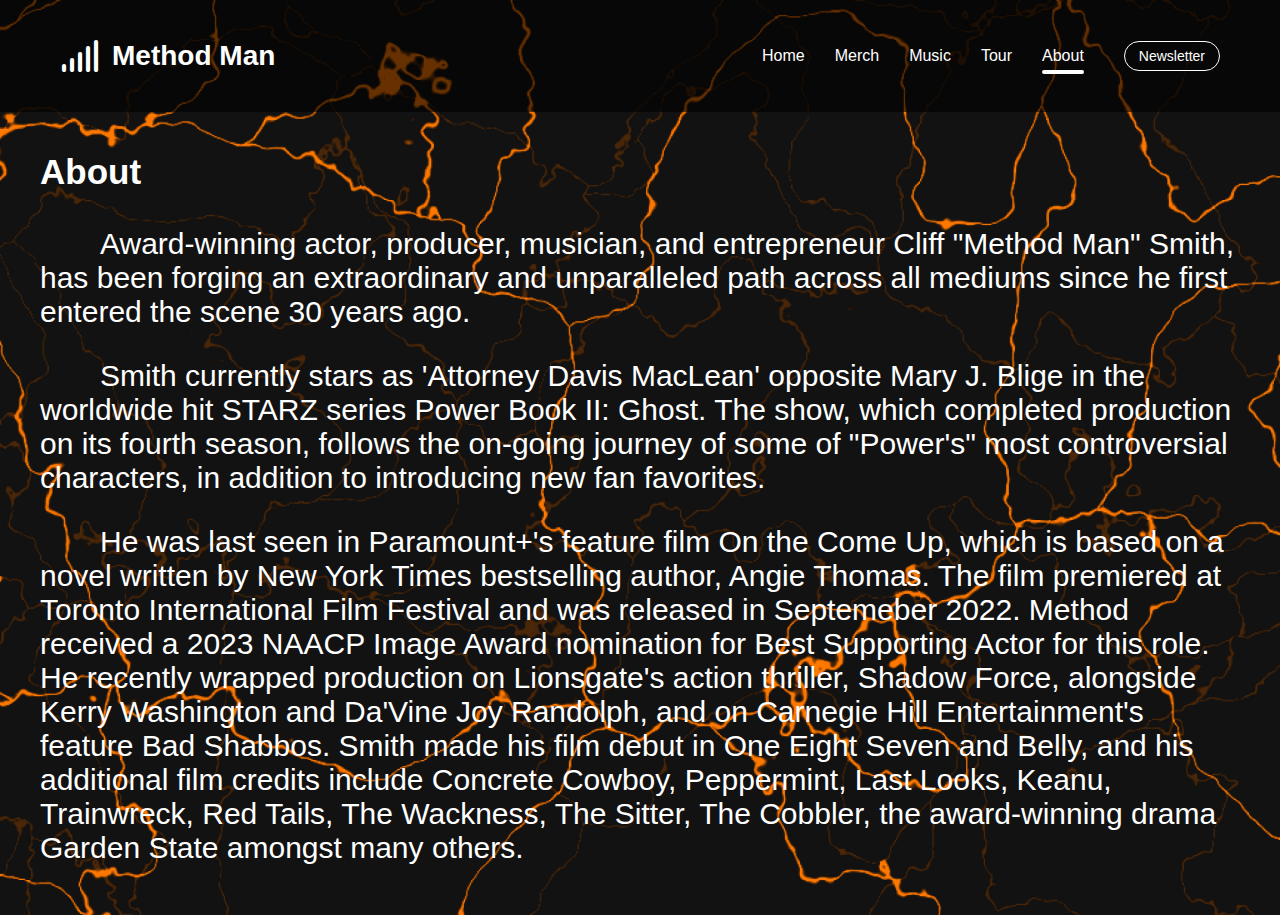
<file: pages/about.html>
<!DOCTYPE html>
<html lang="en">
  <head>
    <meta charset="UTF-8" />
    <meta name="viewport" content="width=device-width, initial-scale=1.0" />
    <title>Method Man | About</title>
    <link rel="stylesheet" href="../assets/css/pages.css" />
    <link
      rel="stylesheet"
      href="https://cdnjs.cloudflare.com/ajax/libs/font-awesome/6.5.0/css/all.min.css"
    />
  </head>
  <body>
    <div class="hero">
      <header>
        <div class="logo">
          <i class="fas fa-signal"></i>
          <span>Method Man</span>
        </div>
        <nav>
          <ul>
            <li><a href="../index.html">Home</a></li>
            <li><a href="./merch.html">Merch</a></li>
            <li><a href="./music.html">Music</a></li>
            <li><a href="./tour.html">Tour</a></li>
            <li><a href="./about.html" class="active">About</a></li>
          </ul>
          <a href="./newsletter.html" class="newsletter-btn">Newsletter</a>
        </nav>
      </header>

      <main>
        <section class="about">
          <div class="container">
            <h3>About</h3>
            <p>
              Award-winning actor, producer, musician, and entrepreneur Cliff
              "Method Man" Smith, has been forging an extraordinary and
              unparalleled path across all mediums since he first entered the
              scene 30 years ago.
            </p>
            <p>
              Smith currently stars as 'Attorney Davis MacLean' opposite Mary J.
              Blige in the worldwide hit STARZ series Power Book II: Ghost. The
              show, which completed production on its fourth season, follows the
              on-going journey of some of "Power's" most controversial
              characters, in addition to introducing new fan favorites.
            </p>
            <p>
              He was last seen in Paramount+'s feature film On the Come Up,
              which is based on a novel written by New York Times bestselling
              author, Angie Thomas. The film premiered at Toronto International
              Film Festival and was released in Septemeber 2022. Method received
              a 2023 NAACP Image Award nomination for Best Supporting Actor for
              this role. He recently wrapped production on Lionsgate's action
              thriller, Shadow Force, alongside Kerry Washington and Da'Vine Joy
              Randolph, and on Carnegie Hill Entertainment's feature Bad
              Shabbos. Smith made his film debut in One Eight Seven and Belly,
              and his additional film credits include Concrete Cowboy,
              Peppermint, Last Looks, Keanu, Trainwreck, Red Tails, The
              Wackness, The Sitter, The Cobbler, the award-winning drama Garden
              State amongst many others.
            </p>
          </div>
        </section>
      </main>
    </div>
  </body>
</html>
</file>
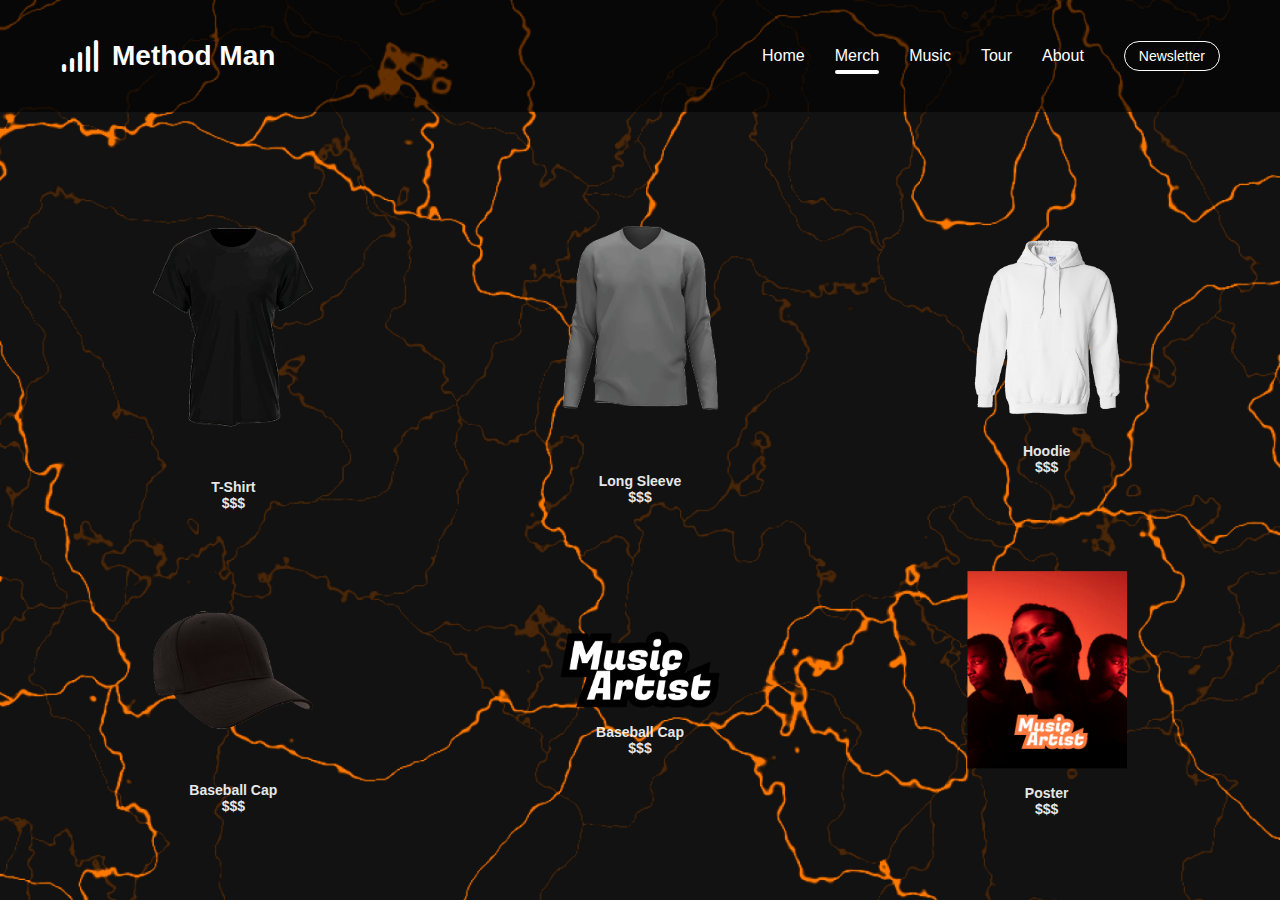
<file: pages/merch.html>
<!DOCTYPE html>
<html lang="en">
  <head>
    <meta charset="UTF-8" />
    <meta name="viewport" content="width=device-width, initial-scale=1.0" />
    <title>Merch - Music Artist</title>
    <link rel="stylesheet" href="../assets/css/pages.css" />
    <link
      rel="stylesheet"
      href="https://cdnjs.cloudflare.com/ajax/libs/font-awesome/6.5.0/css/all.min.css"
    />
  </head>
  <body>
    <div class="merch-page">
      <header>
        <div class="logo">
          <i class="fas fa-signal"></i>
          <span>Method Man</span>
        </div>
        <nav>
          <ul>
            <li><a href="../index.html">Home</a></li>
            <li><a href="./merch.html" class="active">Merch</a></li>
            <li><a href="./music.html">Music</a></li>
            <li><a href="#">Tour</a></li>
            <li><a href="#">About</a></li>
          </ul>
          <a href="#" class="newsletter-btn">Newsletter</a>
        </nav>
      </header>

      <main class="merch-grid">
        <div class="item">
          <img src="../assets/img/item-1.png" alt="T-Shirt" />
          <div class="label">T-Shirt<br />$$$</div>
        </div>
        <div class="item">
          <img src="../assets/img/item-2.png" alt="Long Sleeve" />
          <div class="label">Long Sleeve<br />$$$</div>
        </div>
        <div class="item">
          <img src="../assets/img/item-3.png" alt="Hoodie" />
          <div class="label">Hoodie<br />$$$</div>
        </div>

        <div class="item">
          <img src="../assets/img/item-4.png" alt="Baseball Cap" />
          <div class="label">Baseball Cap<br />$$$</div>
        </div>
        <div class="item">
          <img src="../assets/img/item-5.png" alt="Baseball Cap" />
          <div class="label">Baseball Cap<br />$$$</div>
        </div>
        <div class="item">
          <img src="../assets/img/item-6.png" alt="Poster" />
          <div class="label">Poster<br />$$$</div>
        </div>
      </main>
    </div>
  </body>
</html>
</file>
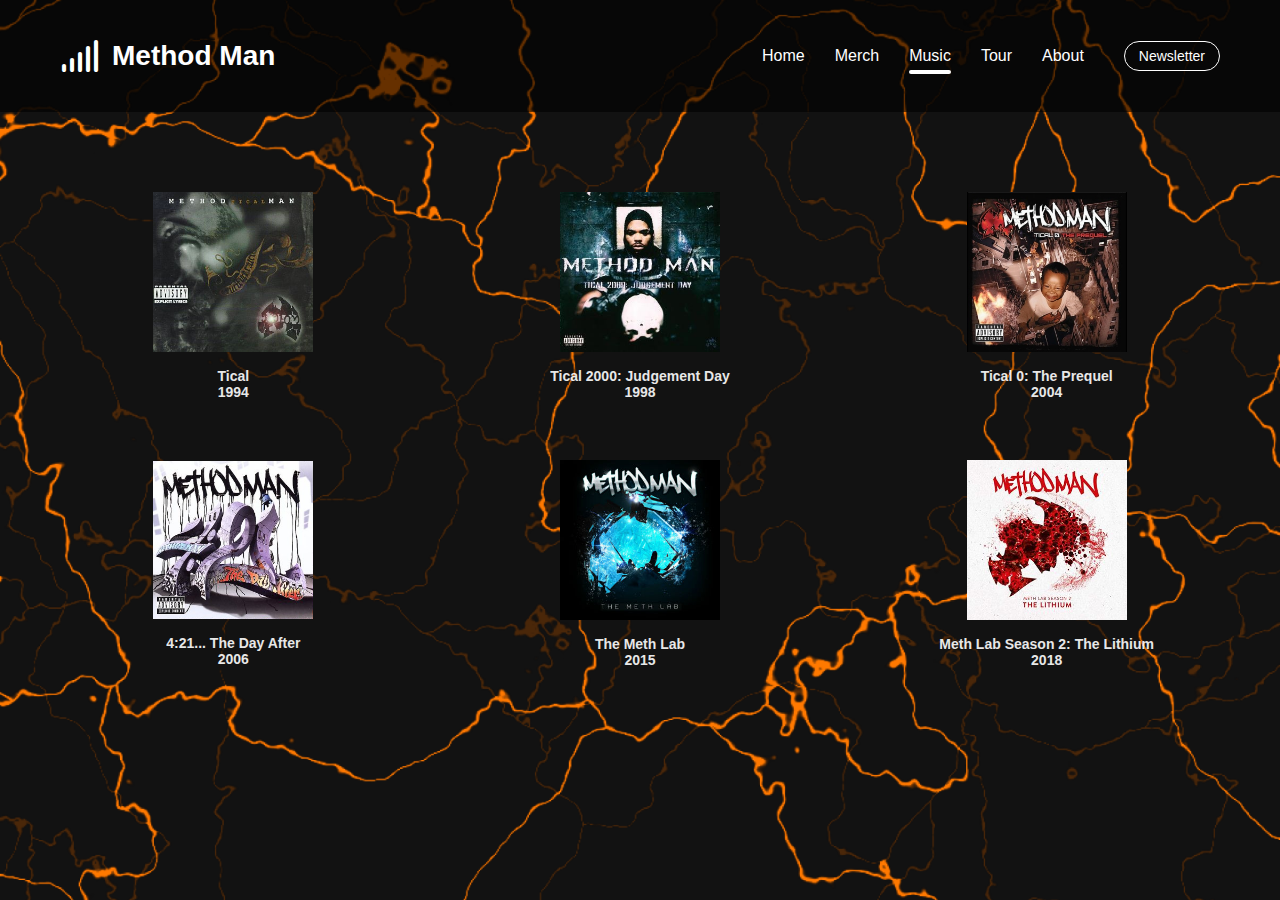
<file: pages/music.html>
<!DOCTYPE html>
<html lang="en">
  <head>
    <meta charset="UTF-8" />
    <meta name="viewport" content="width=device-width, initial-scale=1.0" />
    <title>Merch - Music Artist</title>
    <link rel="stylesheet" href="../assets/css/pages.css" />
    <link
      rel="stylesheet"
      href="https://cdnjs.cloudflare.com/ajax/libs/font-awesome/6.5.0/css/all.min.css"
    />
  </head>
  <body>
    <div class="merch-page">
      <header>
        <div class="logo">
          <i class="fas fa-signal"></i>
          <span>Method Man</span>
        </div>
        <nav>
          <ul>
            <li><a href="../index.html">Home</a></li>
            <li><a href="./merch.html">Merch</a></li>
            <li><a href="./music.html" class="active">Music</a></li>
            <li><a href="#">Tour</a></li>
            <li><a href="#">About</a></li>
          </ul>
          <a href="#" class="newsletter-btn">Newsletter</a>
        </nav>
      </header>

      <main class="merch-grid">
        <div class="item">
          <img src="../assets/img/album-1.jpg" alt="Tical" />
          <div class="label">Tical<br />1994</div>
        </div>
        <div class="item">
          <img
            src="../assets/img/album-2.jpg"
            alt="Tical 2000: Judgement Day"
          />
          <div class="label">Tical 2000: Judgement Day<br />1998</div>
        </div>
        <div class="item">
          <img src="../assets/img/album-3.jpg" alt="Tical 0: The Prequel " />
          <div class="label">Tical 0: The Prequel <br />2004</div>
        </div>

        <div class="item">
          <img src="../assets/img/album-4.jpg" alt="4:21... The Day After" />
          <div class="label">4:21... The Day After<br />2006</div>
        </div>
        <div class="item">
          <img src="../assets/img/album-5.jpg" alt="The Meth Lab" />
          <div class="label">The Meth Lab <br />2015</div>
        </div>
        <div class="item">
          <img
            src="../assets/img/album-6.jpg"
            alt="Meth Lab Season 2: The Lithium"
          />
          <div class="label">Meth Lab Season 2: The Lithium <br />2018</div>
        </div>
      </main>
    </div>
  </body>
</html>
</file>
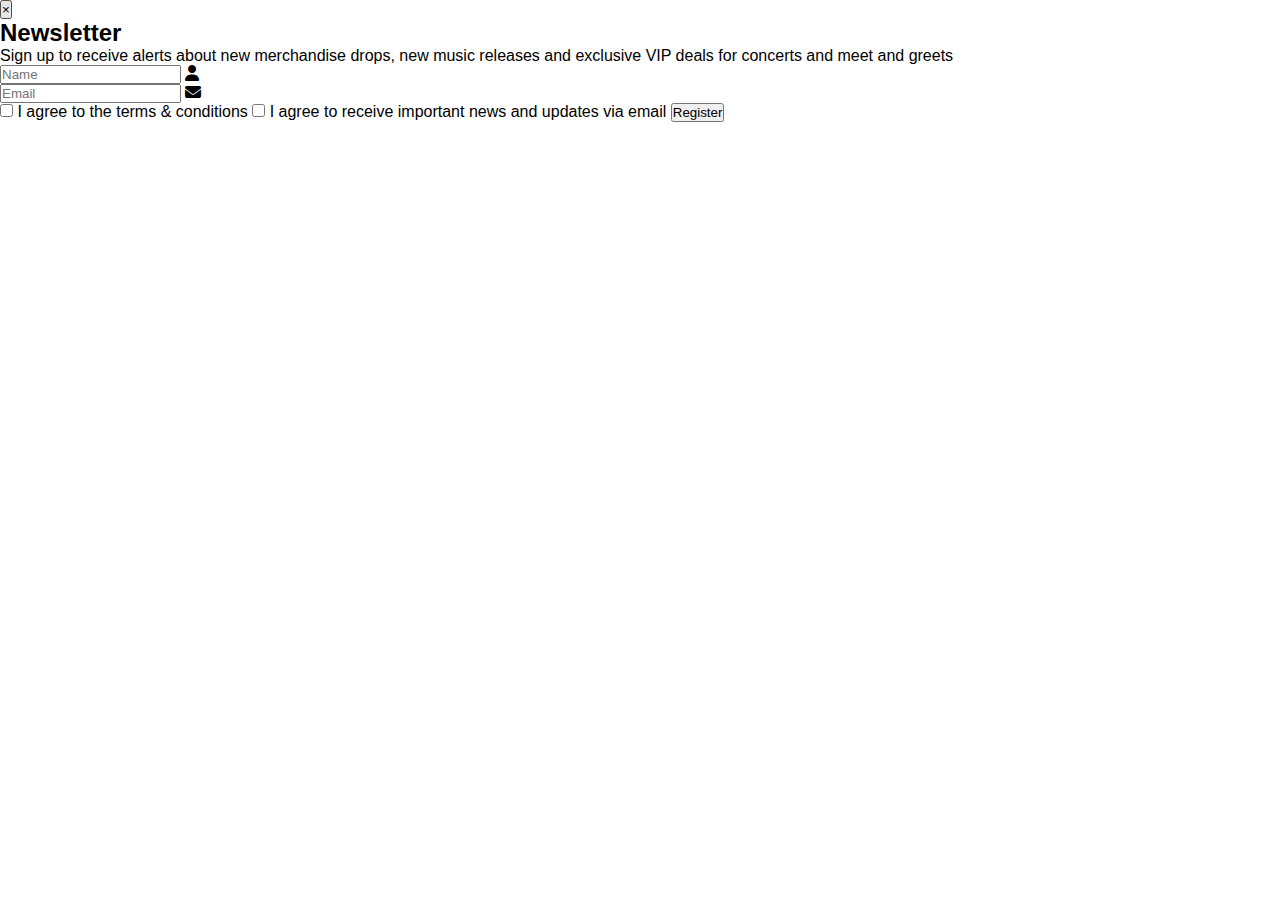
<file: pages/newsletter.html>
<!DOCTYPE html>
<html lang="en">
  <head>
    <meta charset="UTF-8" />
    <meta name="viewport" content="width=device-width, initial-scale=1.0" />
    <title>Method Man | Subscribe</title>
    <link rel="stylesheet" href="../assets/css/styles.css" />
    <link
      rel="stylesheet"
      href="https://cdnjs.cloudflare.com/ajax/libs/font-awesome/6.5.0/css/all.min.css"
    />
  </head>
  <body>
   

      <main>
        <div class="newsletter-modal">
          <button class="close-btn">&times;</button>
          <h2>Newsletter</h2>
          <p>
            Sign up to receive alerts about new merchandise drops, new music
            releases and exclusive VIP deals for concerts and meet and greets
          </p>

          <form>
            <div class="input-group">
              <input type="text" placeholder="Name" required />
              <span class="icon"><i class="fas fa-user"></i></span>
            </div>

            <div class="input-group">
              <input type="email" placeholder="Email" required />
              <span class="icon"><i class="fas fa-envelope"></i></span>
            </div>

            <label class="checkbox">
              <input type="checkbox" /> I agree to the terms & conditions
            </label>
            <label class="checkbox">
              <input type="checkbox" /> I agree to receive important news and
              updates via email
            </label>

            <button type="submit" class="submit-btn">Register</button>
          </form>
    
      </main>

  </body>
</html>
</file>
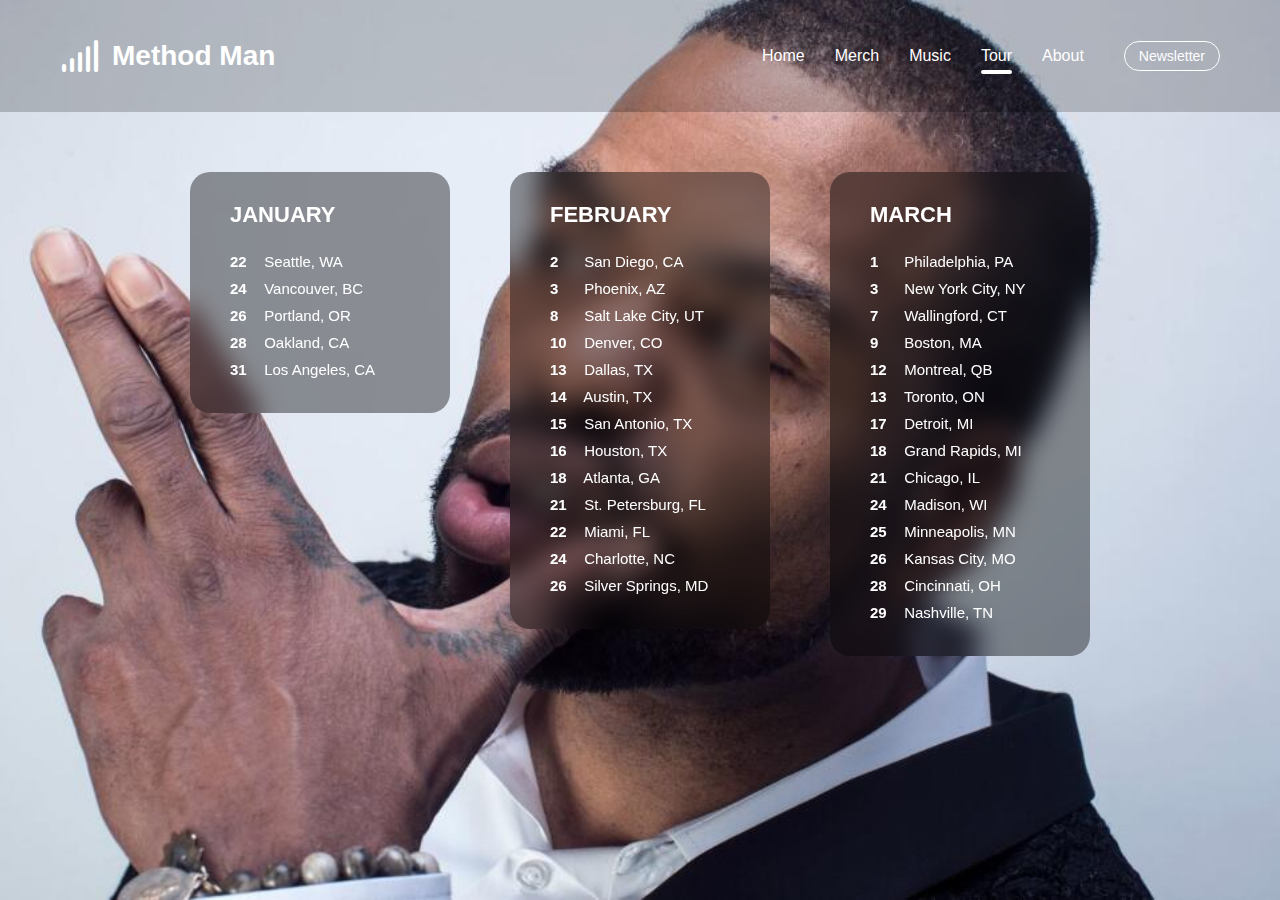
<file: pages/tour.html>
<!DOCTYPE html>
<html lang="en">
  <head>
    <meta charset="UTF-8" />
    <meta name="viewport" content="width=device-width, initial-scale=1.0" />
    <title>Method Man | Tour</title>
    <link rel="stylesheet" href="../assets/css/styles.css" />
    <link
      rel="stylesheet"
      href="https://cdnjs.cloudflare.com/ajax/libs/font-awesome/6.5.0/css/all.min.css"
    />
  </head>
  <body>
    <div class="hero">
      <header>
        <div class="logo">
          <i class="fas fa-signal"></i>
          <span>Method Man</span>
        </div>
        <nav>
          <ul>
            <li><a href="../index.html">Home</a></li>
            <li><a href="./merch.html">Merch</a></li>
            <li><a href="./music.html">Music</a></li>
            <li><a href="./tour.html" class="active">Tour</a></li>
            <li><a href="./about.html">About</a></li>
          </ul>
          <a href="#" class="newsletter-btn">Newsletter</a>
        </nav>
      </header>

      <main class="tour-grid">
        <div class="month">
          <h2>January</h2>
          <ul>
            <li><span>22</span> Seattle, WA</li>
            <li><span>24</span> Vancouver, BC</li>
            <li><span>26</span> Portland, OR</li>
            <li><span>28</span> Oakland, CA</li>
            <li><span>31</span> Los Angeles, CA</li>
          </ul>
        </div>

        <div class="month">
          <h2>February</h2>
          <ul>
            <li><span>2</span> San Diego, CA</li>
            <li><span>3</span> Phoenix, AZ</li>
            <li><span>8</span> Salt Lake City, UT</li>
            <li><span>10</span> Denver, CO</li>
            <li><span>13</span> Dallas, TX</li>
            <li><span>14</span> Austin, TX</li>
            <li><span>15</span> San Antonio, TX</li>
            <li><span>16</span> Houston, TX</li>
            <li><span>18</span> Atlanta, GA</li>
            <li><span>21</span> St. Petersburg, FL</li>
            <li><span>22</span> Miami, FL</li>
            <li><span>24</span> Charlotte, NC</li>
            <li><span>26</span> Silver Springs, MD</li>
          </ul>
        </div>

        <div class="month">
          <h2>March</h2>
          <ul>
            <li><span>1</span> Philadelphia, PA</li>
            <li><span>3</span> New York City, NY</li>
            <li><span>7</span> Wallingford, CT</li>
            <li><span>9</span> Boston, MA</li>
            <li><span>12</span> Montreal, QB</li>
            <li><span>13</span> Toronto, ON</li>
            <li><span>17</span> Detroit, MI</li>
            <li><span>18</span> Grand Rapids, MI</li>
            <li><span>21</span> Chicago, IL</li>
            <li><span>24</span> Madison, WI</li>
            <li><span>25</span> Minneapolis, MN</li>
            <li><span>26</span> Kansas City, MO</li>
            <li><span>28</span> Cincinnati, OH</li>
            <li><span>29</span> Nashville, TN</li>
          </ul>
        </div>
      </main>
    </div>
  </body>
</html>
</file>
<file: assets/css/pages.css>
* {
  margin: 0;
  padding: 0;
  box-sizing: border-box;
}

body {
  background: #121212 url("../img/bgd-pages.png");
  background-size: cover;
  background-repeat: repeat;
  font-family: 'Arial', sans-serif;
  color: white;
  min-height: 100vh;
}

header {
  display: flex;
  justify-content: space-between;
  align-items: center;
  padding: 40px 60px;
  background: rgba(0, 0, 0, 0.6);
}

.logo {
  font-size: 32px;
  font-weight: bold;
  display: flex;
  align-items: center;
  gap: 12px;
}

.logo span {
  line-height: 1;
  font-size: 28px;
  font-weight: 800;
}

nav {
  display: flex;
  align-items: center;
  gap: 20px;
}

nav ul {
  display: flex;
  list-style: none;
  gap: 30px;
}

nav ul li a {
  text-decoration: none;
  color: white;
  font-weight: 500;
  padding: 6px 0;
  position: relative;
}

nav ul li a.active::before {
  content: '';
  position: absolute;
  bottom: -4px;
  left: 0;
  width: 100%;
  height: 4px;
  background-color: white;
  border-radius: 2px;
}

.newsletter-btn {
  margin-left: 20px;
  padding: 6px 14px;
  border: 1px solid white;
  border-radius: 16px;
  text-decoration: none;
  color: white;
  font-size: 14px;
}

/* Merch */

.merch-grid {
  display: grid;
  grid-template-columns: repeat(3, 1fr);
  gap: 60px;
  padding: 80px 60px;
  text-align: center;
  align-items: center;
}

.merch-grid .item img {
  width: 160px;
  height: auto;
  object-fit: contain;
  margin-bottom: 12px;
}

.merch-grid .label {
  font-weight: bold;
  font-size: 14px;
  opacity: 0.9;
}

.merch-grid .logo-center {
  font-size: 40px;
  font-weight: 900;
  text-align: center;
  line-height: 1.2;
  letter-spacing: 1px;
  text-shadow: 2px 2px 0 black;
}

/* Music */

.music-grid {
  display: grid;
  grid-template-columns: repeat(3, 1fr);
  gap: 30px;
  padding: 80px 60px;
  text-align: center;
  align-items: center;
}

.music-grid .item img {
  width: 250px;
  height: auto;
  object-fit: contain;
  margin-bottom: 12px;
}

.music-grid .label {
  font-weight: bold;
  font-size: 14px;
  opacity: 0.9;
}

/* About */

.about {
  display: flex;
  flex-direction: column;
  margin-top: 20px;
  padding: 20px 40px;
}

.about h3 {
  font-size: 35px;
  margin-bottom: 1em;
}

.about p {
  font-size: 30px;
  text-indent: 2em;
  margin-bottom: 1em;
}
</file>
<file: assets/css/styles.css>
* {
  margin: 0;
  padding: 0;
  box-sizing: border-box;
}

body, html {
  height: 100%;
  font-family: 'Arial', sans-serif;
}

.hero {
  height: 100vh;
  background: linear-gradient(to bottom, #ff5a2c, #c90029);
  position: relative;
  color: white;
  display: flex;
  flex-direction: column;
  background-size: cover;
  background-position: center;
  background-repeat: no-repeat;
  background-image: url('../img/bgd.jpeg');
}

header {
  display: flex;
  justify-content: space-between;
  align-items: center;
  padding: 40px 60px;
  background: rgba(0, 0, 0, 0.2);
}

.logo {
  font-size: 32px;
  font-weight: bold;
  display: flex;
  align-items: center;
  gap: 12px;
}

.logo span {
  line-height: 1;
  font-size: 28px;
  font-weight: 800;
}

nav {
  display: flex;
  align-items: center;
  gap: 20px;
}

nav ul {
  display: flex;
  list-style: none;
  gap: 30px;
}

nav ul li a {
  text-decoration: none;
  color: white;
  font-weight: 500;
  padding: 6px 0;
  position: relative;
}

nav ul li a.active::before {
  content: '';
  position: absolute;
  bottom: -4px;
  left: 0;
  width: 100%;
  height: 4px;
  background-color: white;
  border-radius: 2px;
}

.newsletter-btn {
  margin-left: 20px;
  padding: 6px 14px;
  border: 1px solid white;
  border-radius: 16px;
  text-decoration: none;
  color: white;
  font-size: 14px;
}

.hero-content {
  display: flex;
  flex-direction: column;
  align-items: center;
  margin-top: auto;
  margin-bottom: 80px;
}

.cta-button {
  background: rgba(0, 0, 0, 0.6);
  color: white;
  padding: 12px 24px;
  border: 1px solid white;
  border-radius: 8px;
  margin-bottom: 20px;
  cursor: pointer;
  font-weight: bold;
}

.social-icons {
  display: flex;
  gap: 20px;
  font-size: 24px;
}

.social-icons a {
  color: white;
}

.social-icons i {
  transition: transform 0.2s ease;
  cursor: pointer;
}

.social-icons i:hover {
  transform: scale(1.2);
}

.latest {
  margin-top: 40px;
  text-align: center;
  font-size: 14px;
  opacity: 0.8;
}

/* Merch */

.merch-grid {
  display: grid;
  grid-template-columns: repeat(3, 1fr);
  gap: 60px;
  padding: 80px 60px;
  text-align: center;
  align-items: center;
}

.item img {
  width: 160px;
  height: auto;
  object-fit: contain;
  margin-bottom: 12px;
}

.label {
  font-weight: bold;
  font-size: 14px;
  opacity: 0.9;
}

.logo-center {
  font-size: 40px;
  font-weight: 900;
  text-align: center;
  line-height: 1.2;
  letter-spacing: 1px;
  text-shadow: 2px 2px 0 black;
}

/* Tour */

.tour-grid {
  display: flex;
  justify-content: center;
  align-items: flex-start;
  gap: 60px;
  padding: 60px;
}

.month {
  background: rgba(0, 0, 0, 0.4);
  backdrop-filter: blur(12px);
  border-radius: 20px;
  padding: 30px 40px;
  width: 260px;
}

.month h2 {
  font-size: 22px;
  font-weight: 700;
  margin-bottom: 20px;
  text-transform: uppercase;
}

.month ul {
  list-style: none;
  font-size: 15px;
  line-height: 1.8;
}

.month li span {
  display: inline-block;
  width: 30px;
  font-weight: bold;
  color: #fff;
}
</file>
